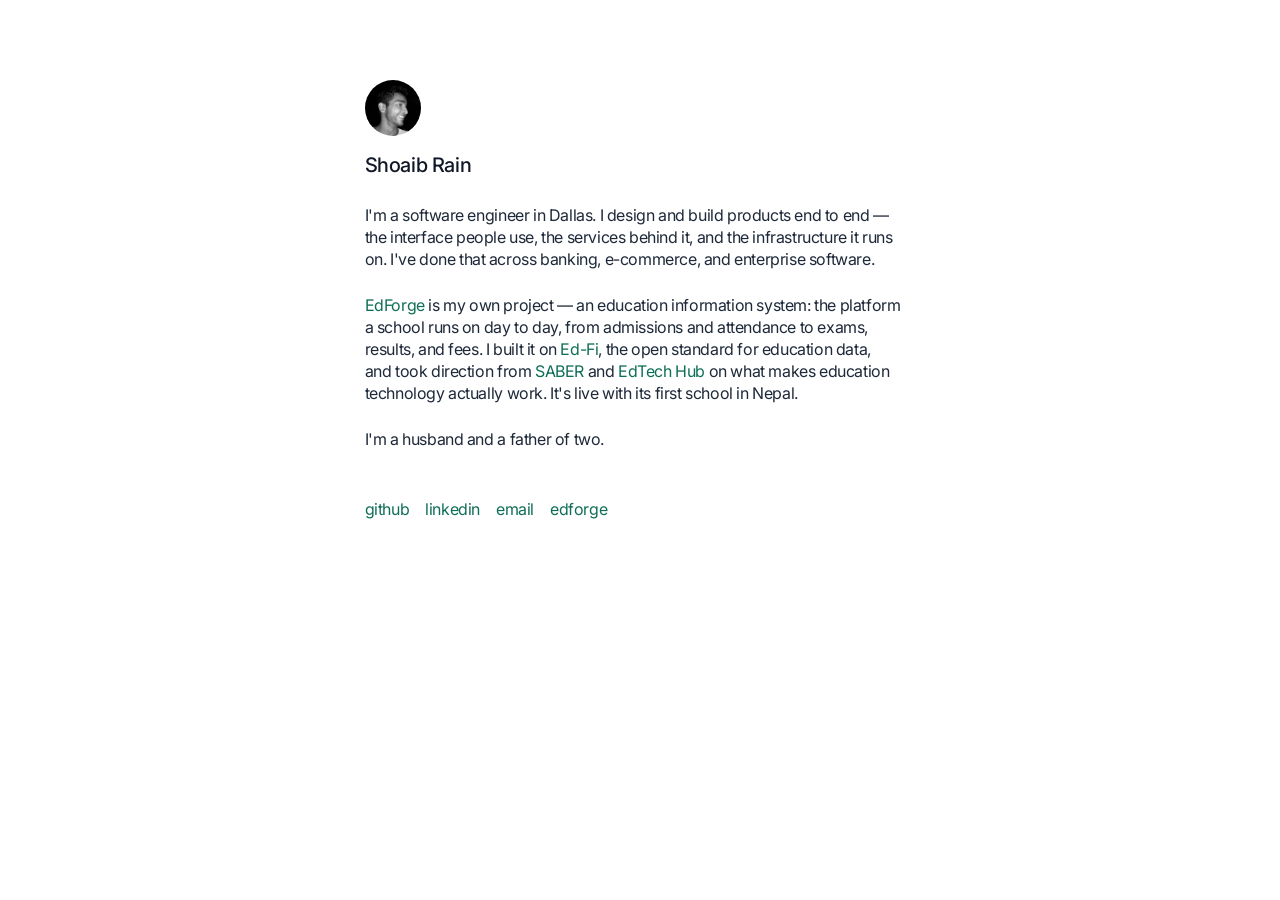
<file: index.html>
<!doctype html>
<html lang="en">
<head>
  <meta charset="utf-8" />
  <meta name="viewport" content="width=device-width, initial-scale=1" />
  <title>Shoaib Rain</title>
  <meta name="description" content="Software engineer in Dallas. I design and build products end to end — the interface people use, the services behind it, and the infrastructure it runs on." />
  <meta name="author" content="Shoaib Rain" />

  <meta property="og:type" content="website" />
  <meta property="og:title" content="Shoaib Rain" />
  <meta property="og:description" content="Software engineer in Dallas. I design and build products end to end." />
  <meta property="og:url" content="https://shoaibrain.github.io" />
  <meta property="og:image" content="https://shoaibrain.github.io/apple-touch-icon.png" />

  <link rel="icon" type="image/png" sizes="32x32" href="favicon-32.png" />
  <link rel="icon" type="image/png" sizes="16x16" href="favicon-16.png" />
  <link rel="apple-touch-icon" href="apple-touch-icon.png" />
  <link rel="canonical" href="https://shoaibrain.github.io" />

  <link rel="preconnect" href="https://fonts.googleapis.com" />
  <link rel="preconnect" href="https://fonts.gstatic.com" crossorigin />
  <link href="https://fonts.googleapis.com/css2?family=Inter:wght@400;500&display=swap" rel="stylesheet" />

  <link rel="stylesheet" href="styles.css" />
</head>
<body>
  <main>
    <img class="avatar" src="avatar.jpg" width="56" height="56" alt="Shoaib Rain" />

    <h1>Shoaib Rain</h1>

    <p>
      I'm a software engineer in Dallas. I design and build products end to
      end — the interface people use, the services behind it, and the
      infrastructure it runs on. I've done that across banking, e-commerce, and
      enterprise software.
    </p>

    <p>
      <a href="https://edforge.app/">EdForge</a> is my own project — an
      education information system: the platform a school runs on day to day,
      from admissions and attendance to exams, results, and fees. I built it on
      <a href="https://www.ed-fi.org/">Ed-Fi</a>, the open standard for
      education data, and took direction from
      <a href="https://www.worldbank.org/en/topic/education/brief/systems-approach-for-better-education-results-saber">SABER</a>
      and <a href="https://edtechhub.org/">EdTech Hub</a> on what makes
      education technology actually work. It's live with its first school in
      Nepal.
    </p>

    <p>I'm a husband and a father of two.</p>

    <footer>
      <a href="https://github.com/shoaibrain">github</a>
      <a href="https://www.linkedin.com/in/shoaibrain/">linkedin</a>
      <a href="mailto:shoaib.rain@outlook.com">email</a>
      <a href="https://edforge.app/">edforge</a>
    </footer>
  </main>
</body>
</html>
</file>
<file: styles.css>
/* Shoaib Rain — personal site.
   One column, one typeface, no JavaScript. Hierarchy comes from weight and
   whitespace rather than size. Theme follows the operating system. */

:root {
  /* Declaring this stops Chrome's auto-dark-mode from re-processing the page
     and shading the body box differently from the canvas behind it. */
  color-scheme: light dark;

  --bg: #ffffff;
  --heading: #101828;
  --prose: #1e2939;
  --link: #0f6e56;
  --link-hover: #0c5c48;
  --decoration: transparent;
}

@media (prefers-color-scheme: dark) {
  :root {
    --bg: #09090b;
    --heading: #e4e4e7;
    --prose: #d4d4d8;
    --link: #a1a1aa;
    --link-hover: #d4d4d8;
    --decoration: #3f3f46;
  }
}

*,
*::before,
*::after { box-sizing: border-box; }

html {
  min-width: 360px;
  scrollbar-gutter: stable;
  background: var(--bg);
}

body {
  margin: 0;
  background: var(--bg);
  color: var(--prose);
  font-family: 'Inter', system-ui, -apple-system, Segoe UI, Roboto, sans-serif;
  font-size: 16px;
  line-height: 1.375;
  letter-spacing: -0.025em;
  -webkit-font-smoothing: antialiased;
  text-rendering: optimizeLegibility;
}

main {
  max-width: 60ch;
  margin-inline: auto;
  padding: 0 2rem 2rem;
}

@media (min-width: 768px) {
  main { padding-top: 2rem; }
}

.avatar {
  display: block;
  width: 56px;
  height: 56px;
  border-radius: 50%;
  margin-top: 3rem;
  object-fit: cover;
}

h1 {
  color: var(--heading);
  font-size: 1.25rem;
  font-weight: 500;
  margin: 1rem 0 0;
  text-wrap: balance;
}

p {
  margin: 1.5rem 0 0;
}

a {
  color: var(--link);
  text-decoration-line: underline;
  text-decoration-color: var(--decoration);
  text-underline-offset: 2px;
  transition: color 200ms;
}

a:hover {
  color: var(--link-hover);
}

:focus-visible {
  outline: 2px solid var(--link);
  outline-offset: 2px;
}

footer {
  display: flex;
  flex-wrap: wrap;
  gap: 1rem;
  margin-top: 3rem;
}

/* Short viewports: tighten the rhythm so the page still holds one screen. */
@media (max-height: 720px) {
  main { padding-bottom: 0.5rem; }
  .avatar { margin-top: 1rem; }
  p { margin-top: 1rem; }
  footer { margin-top: 1.5rem; }
}

@media (prefers-reduced-motion: reduce) {
  *, *::before, *::after {
    animation-duration: 0.01ms !important;
    transition-duration: 0.01ms !important;
  }
}
</file>
